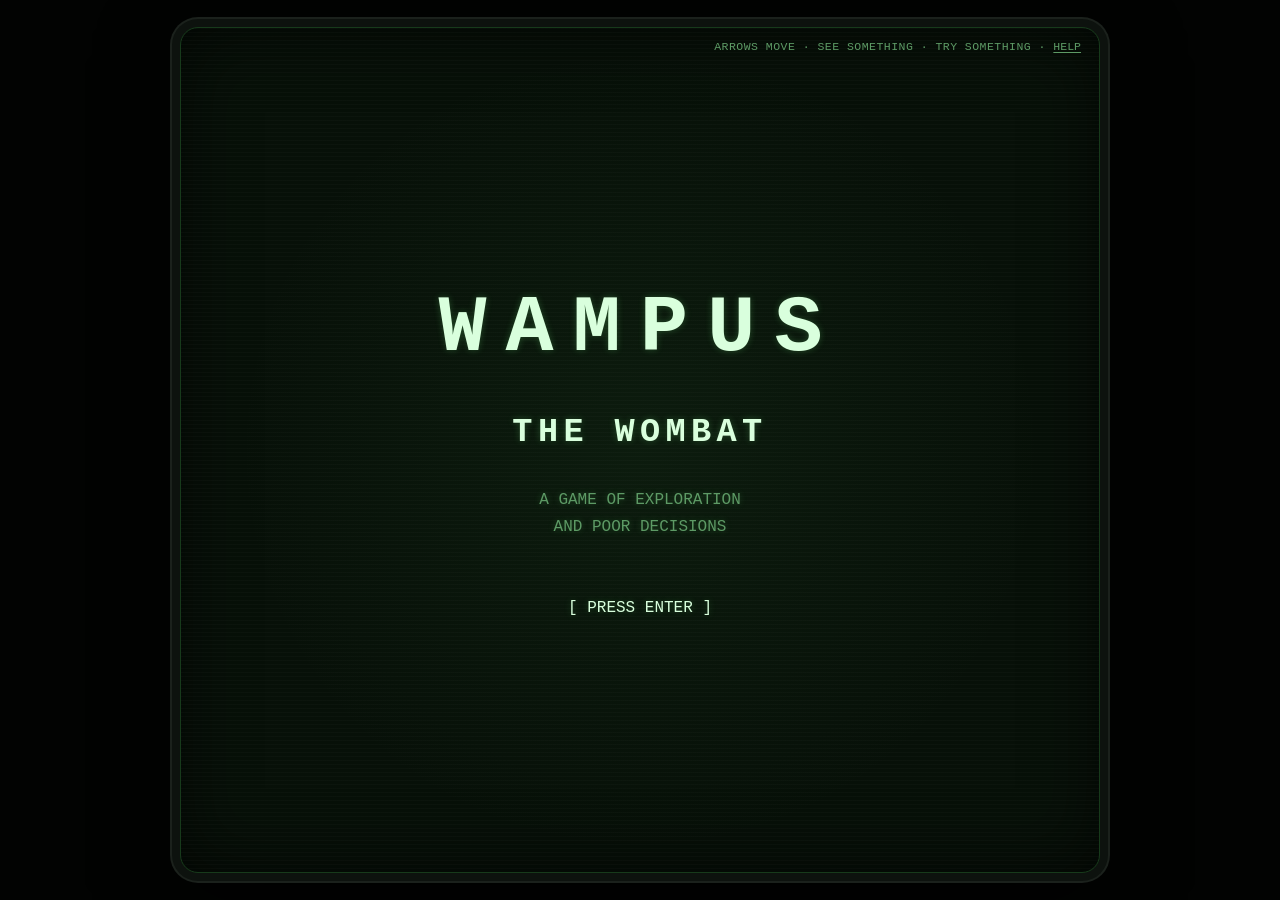
<file: index.html>
<!doctype html>
<html lang="en">
<head>
<meta charset="utf-8">
<meta name="viewport" content="width=device-width,initial-scale=1">
<title>Wampus the Wombat</title>
<link rel="stylesheet" href="css/style.css">
</head>
<body>
<main class="terminal">
  <div id="cornerHint">ARROWS MOVE · SEE SOMETHING · TRY SOMETHING · <button id="helpBtn" type="button">HELP</button></div>
  <section id="title" class="screen title">
    <h1>WAMPUS<br><span style="font-size:.42em;letter-spacing:.16em">THE WOMBAT</span></h1>
    <div class="sub">A GAME OF EXPLORATION<br>AND POOR DECISIONS</div>
    <div id="startPrompt" class="press" role="button" tabindex="0">[ PRESS ENTER ]</div>
  </section>

  <section id="game" class="screen game hidden">
    <div class="mapwrap">
      <pre id="map"></pre>
    </div>
    <div class="console">
      <div id="contextline"></div>
      <div id="exitline"></div>
      <div id="roomdesc"></div>
      <div id="response"></div>
      <div id="inventory"></div>
      <div id="finishedBar" class="hidden">
        <button id="playAgainBtn" type="button" class="playagain">PLAY AGAIN</button>
      </div>
      <div class="prompt"><span>&gt;</span><input id="cmd" autocomplete="off" autocorrect="off" autocapitalize="off" spellcheck="false"></div>
    </div>
  </section>
</main>

<script src="js/rooms.js"></script>
<script src="js/game.js"></script>
<script src="js/parser.js"></script>
</body>
</html>
</file>
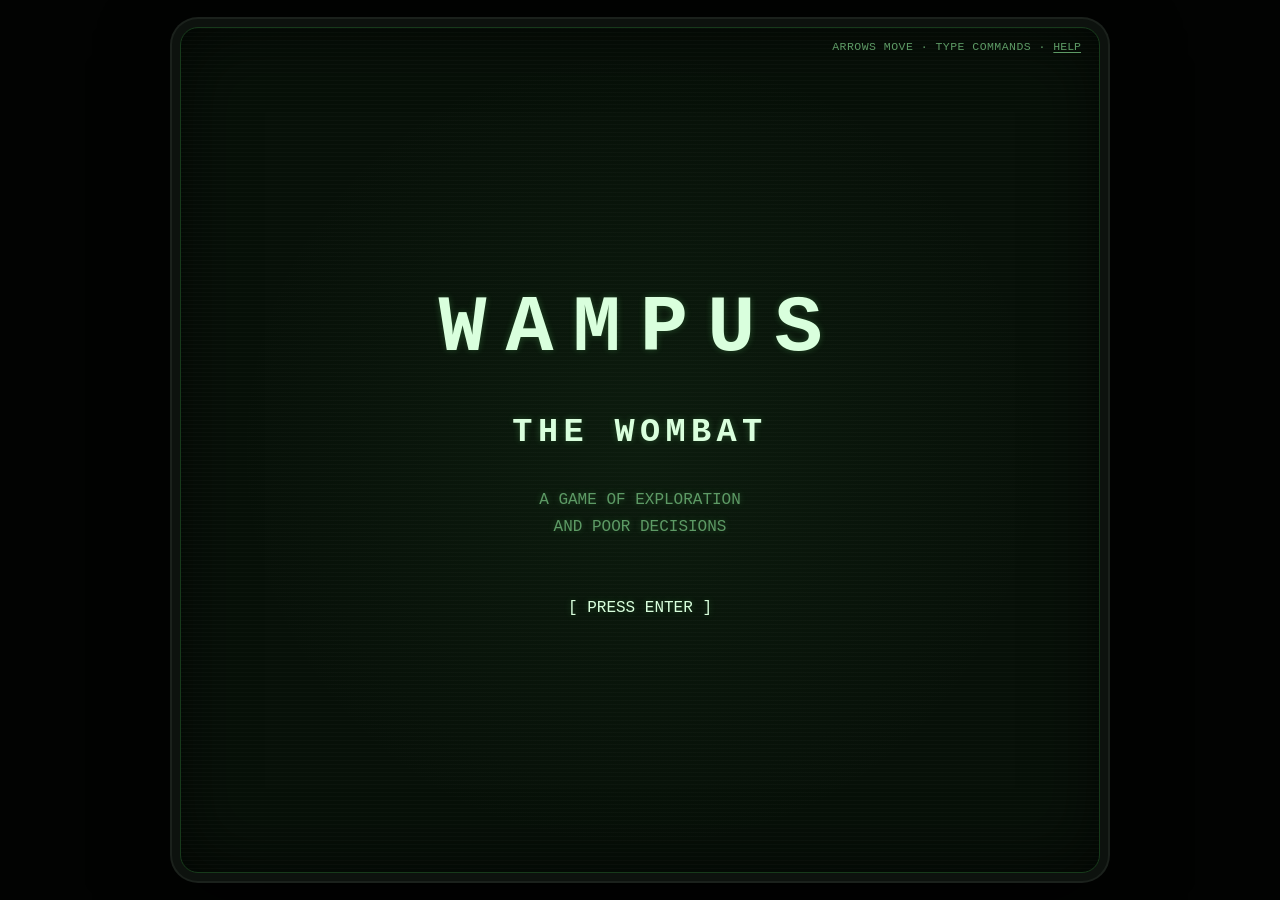
<file: archive/wampus_the_wombat_v0_17.html>
<!doctype html>
<html lang="en">
<head>
<meta charset="utf-8">
<meta name="viewport" content="width=device-width,initial-scale=1">
<title>Wampus the Wombat v0.17</title>
<style>
  :root{
    --bg:#020302;
    --screen:#071008;
    --fg:#aaffb1;
    --hi:#d9ffdd;
    --dim:#5d9a65;
  }
  *{box-sizing:border-box}
  html,body{margin:0;width:100%;height:100%;overflow:hidden;background:var(--bg)}
  body{
    height:100vh;display:grid;place-items:center;padding:10px;
    font-family:"Courier New",Courier,monospace;color:var(--fg)
  }
  .terminal{
    width:min(920px,97vw);height:min(94vh,860px);padding:20px 24px;border-radius:18px;
    background:radial-gradient(circle at center,rgba(80,180,90,.07),transparent 65%),var(--screen);
    border:1px solid #173a1b;
    box-shadow:0 0 0 8px #0d120e,0 0 0 10px #1b211c,0 24px 80px rgba(0,0,0,.82),inset 0 0 70px rgba(0,0,0,.7);
    position:relative;overflow:hidden
  }
  .terminal:after{
    content:"";position:absolute;inset:0;pointer-events:none;
    background:repeating-linear-gradient(to bottom,rgba(255,255,255,.018) 0 1px,transparent 1px 4px)
  }
  #cornerHint{
    position:absolute;top:12px;right:18px;z-index:5;
    color:var(--dim);font-size:.72rem;letter-spacing:.04em
  }
  #helpBtn{
    font:inherit;color:var(--dim);background:transparent;border:0;padding:0;
    cursor:pointer;text-decoration:underline;text-underline-offset:2px
  }
  #helpBtn:hover{color:var(--fg)}
  .screen{position:relative;z-index:1;height:100%;min-height:0;text-shadow:0 0 7px rgba(120,255,130,.22)}
  .hidden{display:none!important}
  .title{display:flex;height:100%;flex-direction:column;align-items:center;justify-content:center;text-align:center}
  h1{margin:0;color:var(--hi);font-size:clamp(2.4rem,8vw,5rem);letter-spacing:.24em}
  .sub{margin-top:22px;color:var(--dim);line-height:1.7}
  .press{margin-top:58px;color:var(--hi);animation:blink 1s steps(1) infinite}
  @keyframes blink{50%{opacity:0}}
  .game{display:grid;grid-template-rows:34% 66%;gap:10px;height:100%;min-height:0}
  .mapwrap{display:grid;place-items:center;border-bottom:1px solid rgba(100,180,110,.2);padding:4px 0 10px;min-height:0;overflow:hidden}
  #map{margin:0;white-space:pre;color:var(--hi);font-size:clamp(11px,1.35vw,16px);line-height:1.00}
  .console{min-height:0;display:flex;flex-direction:column}
  #onboarding{
    color:var(--dim);font-size:.78rem;line-height:1.45;margin-bottom:10px;
    letter-spacing:.02em
  }
  #inventory{
    color:var(--dim);font-size:.78rem;line-height:1.4;margin-bottom:8px;
    border-bottom:1px solid rgba(100,180,110,.14);padding-bottom:8px
  }
  #contextline{
    color:var(--dim);font-size:.76rem;line-height:1.4;margin-bottom:6px;
    letter-spacing:.03em
  }
  #log{
    white-space:pre-wrap;line-height:1.28;flex:1;min-height:0;overflow:hidden;
    padding-right:4px;padding-bottom:5px;font-size:.88rem
  }
  .historybar{
    display:flex;justify-content:flex-end;gap:8px;margin:-2px 0 5px;
    font-size:.68rem;color:var(--dim)
  }
  .historybar button{
    font:inherit;color:var(--dim);background:transparent;border:0;padding:0;
    cursor:pointer;text-decoration:underline;text-underline-offset:2px
  }
  .historybar button:hover{color:var(--fg)}
  .prompt{margin-top:12px;display:flex;gap:8px;align-items:center;color:var(--hi)}
  #cmd{
    flex:1;border:0;outline:0;background:transparent;color:var(--hi);font:inherit;
    caret-color:var(--hi);text-transform:uppercase
  }
  @media(max-width:700px){
    body{padding:4px}
    .terminal{width:99vw;height:98vh;padding:16px 12px}
    .game{grid-template-rows:31% 69%}
    #map{font-size:11px}
    #log{font-size:.82rem}
    #cornerHint{font-size:.62rem;right:10px}
  }
</style>
</head>
<body>
<main class="terminal">
  <div id="cornerHint">ARROWS MOVE · TYPE COMMANDS · <button id="helpBtn" type="button">HELP</button></div>
  <section id="title" class="screen title">
    <h1>WAMPUS<br><span style="font-size:.42em;letter-spacing:.16em">THE WOMBAT</span></h1>
    <div class="sub">A GAME OF EXPLORATION<br>AND POOR DECISIONS</div>
    <div class="press">[ PRESS ENTER ]</div>
  </section>

  <section id="game" class="screen game hidden">
    <div class="mapwrap">
      <pre id="map"></pre>
    </div>
    <div class="console">
      <div id="onboarding">
        ARROW KEYS MOVE. TYPE SIMPLE COMMANDS.
        TRY: LOOK, SHOUT, JUMP, HELP
      </div>
      <div id="contextline"></div>
      <div id="inventory"></div>
      <div id="log"></div>
      <div class="prompt"><span>&gt;</span><input id="cmd" autocomplete="off" autocorrect="off" autocapitalize="off" spellcheck="false"></div>
    </div>
  </section>
</main>

<script>
const ROOMS = {
  start:{
    exits:{S:"corridor"},
    art:[
      "       ┌─────────┐",
      "       │         │",
      "       │    @    │",
      "       │         │",
      "       └────┬────┘",
      "            │",
      "            ?"
    ],
    text:[
      "YOU ARE IN A SMALL STONE ROOM.",
      "",
      "YOU DON'T REMEMBER COMING HERE.",
      "",
      "THERE IS A PASSAGE TO THE SOUTH."
    ]
  },

  corridor:{
    exits:{N:"start",E:"well",W:"box"},
    art:[
      "             ?",
      "             │",
      "      ┌──────┴──────┐",
      "  ? ──┤      @      ├── ?",
      "      └─────────────┘"
    ],
    text:[
      "THE PASSAGE WIDENS.",
      "",
      "SOMETHING HAS SCRATCHED THREE LINES",
      "INTO THE NORTH WALL.",
      "",
      "///",
      "",
      "YOU HEAR WATER TO THE EAST."
    ]
  },

  well:{
    exits:{W:"corridor"},
    art:[
      "      ┌─────────────┐",
      "──────┤      ○      │",
      "      │             │",
      "      │      @      │",
      "      └─────────────┘"
    ],
    text:[
      "THERE IS A WELL HERE.",
      "",
      "IT IS VERY DEEP.",
      "",
      "SOMETHING GLITTERS AT THE BOTTOM."
    ]
  },

  box:{
    exits:{E:"corridor",S:"stairs"},
    artClosed:[
      "      ┌──────────────┐",
      "      │   [ ]        │",
      "      │         @    ├──── ?",
      "      │              │",
      "      └──────┬───────┘",
      "             │",
      "             ?"
    ],
    artOpen:[
      "      ┌──────────────┐",
      "      │   [o]        │",
      "      │         @    ├──── ?",
      "      │              │",
      "      └──────┬───────┘",
      "             │",
      "             ?"
    ],
    text:[
      "A SMALL WOODEN BOX SITS AGAINST THE WALL.",
      "",
      "SOMEBODY HAS WRITTEN:",
      "",
      "        FOR WAMPUS",
      "",
      "ON THE LID."
    ]
  },

  stairs:{
    exits:{N:"box",E:"creature"},
    art:[
      "             ?",
      "             │",
      "      ┌──────┴──────┐",
      "      │             │",
      "      │      @      ├──── ?",
      "      │             │",
      "      └─────────────┘"
    ],
    text:[
      "THE PASSAGE NARROWS.",
      "",
      "        scrape",
      "",
      "SOMETHING IS MOVING AHEAD.",
      "",
      "WHEN YOU MOVE, IT STOPS."
    ]
  },

  creature:{
    exits:{W:"stairs",E:"hookroom"},
    artInitial:[
      "      ┌─────────────┐",
      "──────┤      @      ├──── ?",
      "      │       ?  o  │",
      "      └─────────────┘"
    ],
    artMarble:[
      "      ┌─────────────┐",
      "──────┤      @      ├──── ?",
      "      │          o  │",
      "      └─────────────┘"
    ],
    artEmpty:[
      "      ┌─────────────┐",
      "──────┤      @      ├──── ?",
      "      │             │",
      "      └─────────────┘"
    ]

  },

  hookroom:{
    exits:{W:"creature"},
    artClosed:[
      "      ┌─────────────┐",
      "──────┤      @      │",
      "      │             │",
      "      │        ┐    │",
      "      └─────────────┘"
    ],
    artOpen:[
      "      ┌─────────────┐",
      "──────┤      @      ├────",
      "      │             │",
      "      │        ┐    │",
      "      └─────────────┘"
    ],
    text:[
      "A SMALL TILED ROOM.",
      "",
      "AN IRON HOOK PROTRUDES",
      "FROM THE EAST WALL.",
      "",
      "A SMALL METAL LABEL",
      "IS FIXED BENEATH IT."
    ]
  },

  beyond:{
    exits:{W:"hookroom",N:"rainroom"},
    art:[
      "      │           │",
      "──────┤     @     │",
      "      │           │",
      "      │     ♣     │",
      "      │    /|\\    │",
      "      │   / | \\   │",
      "      │           │"
    ],
    text:[
      "THERE IS A TREE HERE.",
      "",
      "A REAL ONE, APPARENTLY.",
      "",
      "ITS TRUNK DISAPPEARS UPWARD",
      "INTO DARKNESS.",
      "",
      "YOU CANNOT SEE THE CEILING.",
      "",
      "ONE ROOT DISAPPEARS",
      "INTO A CRACK IN THE FLOOR.",
      "",
      "SOMEWHERE FAR AWAY:",
      "",
      "        ding",
      "",
      "THE PASSAGE CONTINUES NORTH."
    ]
  },

  rainroom:{
    exits:{S:"beyond",E:"mirrorroom",N:"chairroom"},
    art:[
      "       │     │",
      "   .   │  @  │   .",
      " .   . │     │ .",
      "───────┘     └───────",
      "    .     .     ."
    ],
    text:[
      "IT IS RAINING HERE.",
      "",
      "ONLY HERE.",
      "",
      "THE STONE FLOOR IS DRY.",
      "",
      "THE RAIN FALLS THROUGH IT",
      "WITHOUT SPLASHING."
    ]
  },

  mirrorroom:{
    exits:{W:"rainroom"},
    art:[
      "┌─────────────────┐",
      "│       ┌───┐     │",
      "│   @   │ ? │     │",
      "│       └───┘     │",
      "└───────┬─────────┘",
      "        │"
    ],
    text:[
      "A NARROW ROOM.",
      "",
      "A TALL MIRROR STANDS",
      "AGAINST THE FAR WALL.",
      "",
      "YOUR REFLECTION IS NOT THERE.",
      "",
      "SOMETHING ELSE IS."
    ]
  },

  chairroom:{
    exits:{S:"rainroom",E:"boardroom"},
    art:[
      "       │     │",
      "       │  @  ├────",
      "       │     │",
      "       │  h  │",
      "       └─────┘"
    ],
    text:[
      "A VERY SMALL ROOM.",
      "",
      "THERE IS A WOODEN CHAIR.",
      "",
      "IT FACES THE SOUTH WALL.",
      "",
      "THE SOUTH WALL IS BLANK."
    ]
  },

  boardroom:{
    exits:{W:"chairroom"},
    art:[
      "───────┐       ┌───────",
      "       │   @   │",
      "       │       │",
      "       │ o o o │",
      "       │ o o o │",
      "       └───────┘"
    ],
    text:[
      "A LOW STONE TABLE",
      "FILLS MOST OF THE ROOM.",
      "",
      "ON IT RESTS A LONG",
      "WOODEN BOARD.",
      "",
      "TWO ROWS OF SHALLOW CUPS",
      "HAVE BEEN CARVED INTO IT.",
      "",
      "MOST ARE EMPTY."
    ]
  },

  belowroom:{
    exits:{U:"boardroom"},
    art:[
      "        │   │",
      "        │ @ │",
      "        │   │",
      "        │ ♣ │",
      "        └───┘"
    ],
    text:[
      "YOU ARE UNDER THE BOARD ROOM.",
      "",
      "THIS SHOULD NOT BE POSSIBLE.",
      "",
      "A THIN ROOT EMERGES",
      "FROM THE CEILING.",
      "",
      "TIED TO IT IS",
      "A SMALL CLOTH BAG."
    ]
  }

};

let state;
const title=document.getElementById("title");
const game=document.getElementById("game");
const mapEl=document.getElementById("map");
const contextEl=document.getElementById("contextline");
const logEl=document.getElementById("log");
const cmd=document.getElementById("cmd");
const inventoryEl=document.getElementById("inventory");
const onboardingEl=document.getElementById("onboarding");

function freshState(){
  return {
    room:"start",
    dead:false,
    awaiting:null,
    boxOpened:false,
    boxContents:["BRASS BELL","PIECE OF STRING","HALF AN APPLE"],
    inventory:[],
    dropped:{},
    wellBellLowered:false,
    hookWeighted:false,
    secretOpen:false,
    creaturePhase:"initial",
    treeBellEvent:false,
    mirrorTouched:false,
    chairSat:false,
    boardMarble:false,
    rainDrank:false,
    hatchOpen:false,
    transcript:[],
    transcriptIndex:-1
  };
}

function roomArt(id){
  let base;

  if(id==="box"){
    base=[...(state.boxOpened ? ROOMS.box.artOpen : ROOMS.box.artClosed)];
  } else if(id==="hookroom"){
    base=[...(state.secretOpen ? ROOMS.hookroom.artOpen : ROOMS.hookroom.artClosed)];
  } else if(id==="creature"){
    if(state.creaturePhase==="marbleTaken"){
      base=[...ROOMS.creature.artEmpty];
    } else if(droppedHere().includes("CLAY MARBLE")){
      base=[...ROOMS.creature.artMarble];
    } else if(state.creaturePhase==="fledShout" || state.creaturePhase==="fledQuiet"){
      base=[...ROOMS.creature.artEmpty];
    } else {
      base=[...ROOMS.creature.artInitial];
    }
  } else {
    base=[...ROOMS[id].art];
  }

  if(droppedHere().length){
    base.push("", "              ·");
  }
  return base;
}

function boxContentsText(){
  if(state.boxContents.length===0) return ["THE BOX IS OPEN.","","IT IS EMPTY."];
  return ["THE BOX IS OPEN.","","IT CONTAINS:","",...state.boxContents.map(x=>"        "+x)];
}

function roomText(id){
  if(id==="box" && state.boxOpened) return boxContentsText();

  if(id==="creature"){
    if(state.creaturePhase==="initial"){
      return [
        "SOMETHING SMALL AND FURRY",
        "IS CROUCHED NEAR THE EAST WALL.",
        "",
        "YOU CANNOT SEE ITS FACE.",
        "",
        "A CLAY MARBLE RESTS BESIDE IT."
      ];
    }
    if(state.creaturePhase==="fledShout"){
      return [
        "THE FURRY THING FLINCHED AT THE SOUND.",
        "",
        "IT BOLTED OUT OF SIGHT.",
        "",
        "THE CLAY MARBLE IS STILL HERE."
      ];
    }
    if(state.creaturePhase==="fledQuiet"){
      const here=droppedHere().includes("CLAY MARBLE");
      return here ? [
        "THE FURRY THING IS GONE.",
        "",
        "A CLAY MARBLE ROLLS",
        "IN A SLOW CIRCLE.",
        "",
        "IT SHOULD HAVE STOPPED BY NOW."
      ] : [
        "THE FURRY THING IS GONE.",
        "",
        "THE PASSAGE IS QUIET NOW."
      ];
    }
    return ["THE PASSAGE IS QUIET NOW."];
  }

  const base=[...ROOMS[id].text];
  const dropped=droppedHere();
  if(dropped.length){
    base.push("","ON THE FLOOR:  " + dropped.join(" · "));
  }
  return base;

}

function updateInventory(){
  const slots=[...state.inventory];
  while(slots.length<3) slots.push("—");
  const short=slots.map(x=>({
    "BRASS BELL":"BELL",
    "PIECE OF STRING":"STRING",
    "HALF AN APPLE":"HALF APPLE",
    "CLAY MARBLE":"MARBLE",
    "BELL ON STRING":"BELL+STRING",
    "BRASS KEY":"KEY",
    "BRASS TAG":"TAG",
    "CLOTH BAG":"BAG",
    "BLACK BUTTON":"BUTTON"
  }[x] || x));
  inventoryEl.textContent="CARRYING:  [ " + short.join(" ]  [ ") + " ]";
}

function contextText(){
  const names={
    start:"SMALL STONE ROOM",
    corridor:"CROSS PASSAGE",
    well:"WELL ROOM",
    box:"BOX ROOM",
    stairs:"NARROW PASSAGE",
    creature:"FURRY THING",
    hookroom:"TILED ROOM",
    beyond:"TREE ROOM",
    rainroom:"RAIN ROOM",
    mirrorroom:"MIRROR ROOM",
    chairroom:"CHAIR ROOM",
    boardroom:"BOARD ROOM",
    belowroom:"UNDER THE BOARD"
  };

  const exits=[];
  const r=ROOMS[state.room];
  if(r.exits.N) exits.push("N");
  if(r.exits.S) exits.push("S");
  if(r.exits.E) exits.push("E");
  if(r.exits.W) exits.push("W");
  if(r.exits.U) exits.push("U");
  if(r.exits.D) exits.push("D");
  if(state.room==="hookroom" && state.secretOpen && !exits.includes("E")) exits.push("E");
  if(state.room==="boardroom" && state.hatchOpen && !exits.includes("D")) exits.push("D");

  return (names[state.room]||"UNKNOWN") + "   EXITS: " + (exits.join(" ") || "—");
}

function renderTranscript(){
  if(!state.transcript.length){
    logEl.textContent="";
    return;
  }
  if(state.transcriptIndex < 0 || state.transcriptIndex >= state.transcript.length){
    state.transcriptIndex=state.transcript.length-1;
  }
  logEl.textContent=state.transcript[state.transcriptIndex];
}

function pushMessage(lines){
  const display=(Array.isArray(lines)?lines:[String(lines)]);
  state.transcript.push(display.join("\n"));
  if(state.transcript.length>20) state.transcript=state.transcript.slice(-20);
  state.transcriptIndex=state.transcript.length-1;
  renderTranscript();
}

function show(lines=null){
  updateInventory();
  mapEl.textContent=roomArt(state.room).join("\n");
  contextEl.textContent=contextText();
  pushMessage(lines || roomText(state.room));
  cmd.focus();
}

function message(lines){
  updateInventory();
  mapEl.textContent=roomArt(state.room).join("\n");
  contextEl.textContent=contextText();
  pushMessage(lines);
  cmd.focus();
}

function startGame(){
  title.classList.add("hidden");
  game.classList.remove("hidden");
  state=freshState();
  onboardingEl.style.display="block";
  show();
}

function move(dir){
  if(state.dead) return;
  let dest=ROOMS[state.room].exits[dir];

  if(state.room==="hookroom" && dir==="E" && state.secretOpen) dest="beyond";
  if(state.room==="boardroom" && dir==="D" && state.hatchOpen) dest="belowroom";
  if(!dest){
    message(["YOU CANNOT GO THAT WAY."]);
    return;
  }

  const leaving=state.room;

  if(leaving==="well" && state.wellBellLowered){
    state.wellBellLowered=false;
  }

  state.room=dest;
  if(dest==="belowroom" && state.boardMarble){
    if(!state.dropped.belowroom) state.dropped.belowroom=[];
    if(!state.dropped.belowroom.includes("CLAY MARBLE") && !has("CLAY MARBLE")){
      state.dropped.belowroom.push("CLAY MARBLE");
    }
  }
  state.awaiting=null;
  onboardingEl.style.display = state.room==="start" ? "block" : "none";

  if(dest==="creature" && state.creaturePhase==="initial"){
    state.creaturePhase="fledQuiet";
    if(!state.dropped.creature) state.dropped.creature=[];
    if(!state.dropped.creature.includes("CLAY MARBLE")){
      state.dropped.creature.push("CLAY MARBLE");
    }
    show([
      "SOMETHING SMALL AND FURRY LOOKS UP.",
      "",
      "THEN IT DARTS INTO THE DARK.",
      "",
      "A CLAY MARBLE IS LEFT BEHIND.",
      "IT ROLLS IN A SLOW CIRCLE.",
      "",
      "THE FLOOR IS LEVEL."
    ]);
    return;
  }

  show();
}

function norm(s){return s.trim().toUpperCase().replace(/\s+/g," ")}
function has(item){return state.inventory.includes(item)}

function droppedHere(){
  return state.dropped[state.room] || [];
}

function addDropped(item){
  if(!state.dropped[state.room]) state.dropped[state.room]=[];
  state.dropped[state.room].push(item);
}

function takeDropped(item){
  const here=droppedHere();
  const idx=here.indexOf(item);
  if(idx===-1) return false;
  here.splice(idx,1);
  state.inventory.push(item);
  return true;
}

function roomLook(id){
  const base = {
    start:["YOU LOOK AROUND.","","ROUGH STONE. NO WINDOWS.","","THE ONLY PASSAGE LEADS SOUTH."],
    corridor:["YOU LOOK AROUND.","","THE PASSAGE RUNS NORTH, EAST AND WEST.","","THE THREE SCRATCHES ARE ON THE NORTH WALL."],
    well:["YOU LOOK AROUND.","","STONE WALLS. A WELL.","","SOMETHING GLITTERS FAR BELOW."],
    stairs:["YOU LOOK AHEAD.","","THE PASSAGE CONTINUES EAST.","","YOU HEARD SOMETHING MOVE AHEAD."],
    creature:["YOU LOOK AROUND.","",state.creaturePhase==="initial" ? "THE SMALL FURRY THING IS STILL HERE." : "THE PASSAGE CONTINUES EAST AND WEST."],
    hookroom: state.secretOpen
      ? ["YOU LOOK AROUND.","","WHITE TILES. AN IRON HOOK. A SMALL METAL LABEL.","","A PASSAGE IS OPEN TO THE EAST."]
      : ["YOU LOOK AROUND.","","WHITE TILES. AN IRON HOOK. A SMALL METAL LABEL.","","THERE IS NO OBVIOUS WAY FORWARD."],
    beyond:["YOU LOOK AROUND.","","A REAL TREE GROWS HERE BENEATH NO VISIBLE CEILING.","","ONE ROOT DISAPPEARS INTO A CRACK IN THE FLOOR.","","THE PASSAGE CONTINUES NORTH."],
    rainroom:["YOU LOOK AROUND.","","RAIN FALLS THROUGH THE DRY STONE FLOOR.","","PASSAGES LEAD NORTH, EAST AND SOUTH."],
    mirrorroom:["YOU LOOK AROUND.","","A TALL MIRROR STANDS AGAINST THE FAR WALL.","","YOUR REFLECTION IS NOT THERE.","","THE WAY BACK IS WEST."],
    chairroom:["YOU LOOK AROUND.","","A WOODEN CHAIR FACES THE BLANK SOUTH WALL.","","PASSAGES LEAD SOUTH AND EAST."],
    boardroom:["YOU LOOK AROUND.","","A LOW STONE TABLE HOLDS A LONG BOARD OF SHALLOW CUPS.","",state.hatchOpen ? "THE TABLE HAS MOVED. THERE IS A WAY DOWN." : "THE WAY BACK IS WEST."],
    belowroom:["YOU LOOK AROUND.","","A THIN ROOT EMERGES FROM THE CEILING.","","A SMALL CLOTH BAG IS TIED TO IT.","","THE WAY BACK IS UP."]
  };

  if(id==="box"){
    const lines=["YOU LOOK AROUND.","","THE ROOM HAS PASSAGES EAST AND SOUTH.","",state.boxOpened ? "THE WOODEN BOX IS OPEN." : "THE WOODEN BOX IS CLOSED."];
    if(state.boxOpened && state.boxContents.length) lines.push("", "IT STILL CONTAINS:", "", ...state.boxContents.map(x=>"        "+x));
    const dropped=droppedHere();
    if(dropped.length) lines.push("", "ON THE FLOOR:  " + dropped.join(" · "));
    return lines;
  }

  const lines=[...(base[id] || roomText(id))];
  const dropped=droppedHere();
  if(dropped.length) lines.push("", "ON THE FLOOR:  " + dropped.join(" · "));
  return lines;
}

function die(){
  state.dead=true;
  state.awaiting="again";
  mapEl.textContent="";
  logEl.textContent=`YOU JUMP INTO THE WELL.

YOU HAVE QUITE A LONG TIME
TO REGRET THIS DECISION.

                *

             YOU DIED.

          PLAY AGAIN? Y/N`;
  logEl.scrollTop=0;
  cmd.focus();
}

function takeItem(name){
  if(state.inventory.length>=3) return "YOUR HANDS ARE FULL.";

  if(droppedHere().includes(name)){
    takeDropped(name);
    return "YOU TAKE THE "+name+".";
  }

  if(name==="CLAY MARBLE"){
    if(state.room!=="creature"){
      return has(name) ? "YOU ALREADY HAVE THAT." : "THERE IS NOTHING LIKE THAT HERE.";
    }
    if(state.creaturePhase==="initial"){
      return "THE FURRY THING PUTS ONE PAW ON THE MARBLE.";
    }
    if(state.creaturePhase==="fledShout"){
      state.creaturePhase="marbleTaken";
      state.inventory.push(name);
      return "YOU TAKE THE CLAY MARBLE.";
    }
    if(droppedHere().includes("CLAY MARBLE")){
      takeDropped("CLAY MARBLE");
      state.creaturePhase="marbleTaken";
      return "YOU TAKE THE CLAY MARBLE.";
    }
    return has(name) ? "YOU ALREADY HAVE THAT." : "THERE IS NOTHING LIKE THAT HERE.";
  }

  if(state.room!=="box" || !state.boxOpened || !state.boxContents.includes(name)){
    return has(name) ? "YOU ALREADY HAVE THAT." : "THERE IS NOTHING LIKE THAT HERE.";
  }

  state.boxContents=state.boxContents.filter(x=>x!==name);
  state.inventory.push(name);
  if(state.boxContents.length) return "YOU TAKE THE "+name+".\n\nTHE BOX STILL CONTAINS:\n\n"+state.boxContents.map(x=>"        "+x).join("\n");
  return "YOU TAKE THE "+name+".\n\nTHE BOX IS EMPTY.";
}

function handle(raw){
  let input=norm(raw);
  if(!input) return;

  // Old-adventure convenience.
  input=input
    .replace(/^EXAMINE\b/,"LOOK")
    .replace(/^INSPECT\b/,"LOOK")
    .replace(/^LOOK AT\b/,"LOOK");

  // Forgive a few very common one-keystroke mistakes.
  const typoVerbs={
    "LOK":"LOOK","LKO":"LOOK",
    "TAEK":"TAKE","TKE":"TAKE",
    "OPNE":"OPEN","OEPEN":"OPEN",
    "PUL":"PULL","PSUH":"PUSH",
    "THRO":"THROW","RIGN":"RING"
  };
  const first=input.split(" ")[0];
  if(typoVerbs[first]){
    input=typoVerbs[first] + input.slice(first.length);
  }
  if(state.room!=="start" && input!=="HELP") onboardingEl.style.display="none";

  if(state.awaiting==="jump"){
    if(["Y","YES"].includes(input)){state.awaiting=null;die();return}
    if(["N","NO"].includes(input)){state.awaiting=null;message(["A RARE MOMENT OF GOOD JUDGEMENT."]);return}
    message(["YES OR NO WILL DO."]);
    state.awaiting="jump";
    return;
  }

  if(state.awaiting==="again"){
    if(["Y","YES","AGAIN"].includes(input)){
      state=freshState();
      show();
      return;
    }
    if(["N","NO"].includes(input)){
      state.awaiting=null;
      state.dead=true;
      mapEl.textContent="";
      logEl.textContent="THE SCREEN STAYS DARK.";
      cmd.focus();
      return;
    }
    logEl.textContent="YOU ARE DEAD.\n\nPLAY AGAIN? Y/N";
    cmd.focus();
    return;
  }

  const dirs={
    "N":"N","NORTH":"N","GO NORTH":"N",
    "S":"S","SOUTH":"S","GO SOUTH":"S",
    "E":"E","EAST":"E","GO EAST":"E",
    "W":"W","WEST":"W","GO WEST":"W",
    "U":"U","UP":"U","GO UP":"U",
    "D":"D","DOWN":"D","GO DOWN":"D"
  };
  if(dirs[input]){move(dirs[input]);return}

  if(state.room==="stairs" && ["LOOK AHEAD","LOOK PASSAGE"].includes(input)){
    message(roomLook("stairs"));
    return;
  }

  if(state.room==="beyond" && input==="LOOK TREE"){
    message([
      "THE BARK IS PALE AND SMOOTH.",
      "",
      "THE TRUNK CONTINUES UPWARD",
      "BEYOND YOUR LIGHT.",
      "",
      "YOU CANNOT TELL",
      "WHAT KIND OF TREE IT IS."
    ]);
    return;
  }

  if(state.room==="beyond" && ["LOOK ROOT","LOOK ROOTS"].includes(input)){
    message([
      "MOST OF THE ROOTS DISAPPEAR",
      "INTO DRY SOIL.",
      "",
      "ONE PASSES THROUGH",
      "A CRACK IN THE STONE FLOOR.",
      "",
      "IT IS SLIGHTLY WET."
    ]);
    return;
  }

  // --- RAIN ROOM --------------------------------------------------------
  if(state.room==="rainroom" && ["LOOK RAIN","TOUCH RAIN","CATCH RAIN"].includes(input)){
    message([
      "THE RAIN IS COLD.",
      "",
      "IT PASSES THROUGH YOUR HAND",
      "AND CONTINUES DOWNWARD.",
      "",
      "YOUR HAND REMAINS DRY."
    ]);
    return;
  }

  if(state.room==="rainroom" && ["DRINK RAIN","TASTE RAIN"].includes(input)){
    state.rainDrank=true;
    message([
      "YOU OPEN YOUR MOUTH.",
      "",
      "ONE DROP LANDS ON YOUR TONGUE.",
      "",
      "IT TASTES LIKE AN APPLE.",
      "",
      "NOT THIS APPLE.",
      "",
      "AN APPLE YOU HAVE NOT EATEN YET."
    ]);
    return;
  }

  if(state.room==="rainroom" && ["SHOUT","YELL"].includes(input)){
    message([
      "YOU SHOUT.",
      "",
      "THE RAIN STOPS.",
      "",
      "        ...",
      "",
      "YOU SHOUT AGAIN.",
      "",
      "THE RAIN RESUMES.",
      "",
      "YOU DID NOT SHOUT AGAIN."
    ]);
    return;
  }

  // --- MIRROR ROOM ------------------------------------------------------
  if(state.room==="mirrorroom" && ["LOOK MIRROR","LOOK REFLECTION"].includes(input)){
    message([
      "THE MIRROR SHOWS THE ROOM.",
      "",
      "IT SHOWS THE DOOR.",
      "IT SHOWS THE FLOOR.",
      "",
      "IT DOES NOT SHOW YOU.",
      "",
      "IN YOUR PLACE STANDS",
      "A SMALL DARK SHAPE.",
      "",
      "YOU CANNOT SEE ITS FACE."
    ]);
    return;
  }

  if(state.room==="mirrorroom" && ["TOUCH MIRROR","PUSH MIRROR","LICK MIRROR"].includes(input)){
    if(!state.mirrorTouched){
      state.mirrorTouched=true;
      message([
        "YOUR FINGERS TOUCH COLD GLASS.",
        "",
        "THE SMALL SHAPE",
        "TOUCHES THE GLASS TOO.",
        "",
        "WITH THE WRONG HAND."
      ]);
    } else {
      message([
        "THE GLASS IS COLD.",
        "",
        "THE OTHER HAND",
        "IS ALREADY WAITING."
      ]);
    }
    return;
  }

  if(state.room==="mirrorroom" && ["SHOUT","YELL","SHOUT AT MIRROR"].includes(input)){
    message([
      "YOU SHOUT AT THE MIRROR.",
      "",
      "THE SMALL SHAPE",
      "DOES NOT OPEN ITS MOUTH.",
      "",
      "SOMEWHERE BEHIND YOU:",
      "",
      "        ding"
    ]);
    return;
  }

  if(state.room==="mirrorroom" && ["BREAK MIRROR","HIT MIRROR","KICK MIRROR"].includes(input)){
    message([
      "YOU CONSIDER IT.",
      "",
      "THE THING IN THE MIRROR",
      "SHAKES ITS HEAD.",
      "",
      "YOU DECIDE TO POSTPONE",
      "THIS PARTICULAR EXPERIMENT."
    ]);
    return;
  }

  // --- CHAIR ROOM -------------------------------------------------------
  if(state.room==="chairroom" && ["LOOK CHAIR","EXAMINE CHAIR"].includes(input)){
    message([
      "AN ORDINARY WOODEN CHAIR.",
      "",
      "FOUR LEGS.",
      "ONE SEAT.",
      "ONE BACK.",
      "",
      "AFTER THE LAST FEW ROOMS,",
      "THIS IS SUSPICIOUS."
    ]);
    return;
  }

  if(state.room==="chairroom" && ["LOOK WALL","LOOK SOUTH WALL"].includes(input)){
    if(!state.chairSat){
      message([
        "A BLANK STONE WALL.",
        "",
        "THERE IS NOTHING ON IT."
      ]);
    } else {
      message([
        "A BLANK STONE WALL.",
        "",
        "THERE IS STILL NOTHING ON IT.",
        "",
        "YOU ARE LESS CERTAIN NOW."
      ]);
    }
    return;
  }

  if(state.room==="chairroom" && ["SIT","SIT CHAIR","SIT ON CHAIR"].includes(input)){
    state.chairSat=true;
    message([
      "YOU SIT.",
      "",
      "THE CHAIR IS COMFORTABLE.",
      "",
      "YOU FACE THE BLANK WALL.",
      "",
      "        ...",
      "",
      "AFTER A WHILE,",
      "THE WALL BLINKS.",
      "",
      "YOU STAND UP."
    ]);
    return;
  }

  if(state.room==="chairroom" && ["MOVE CHAIR","PUSH CHAIR","PULL CHAIR"].includes(input)){
    message([
      "YOU MOVE THE CHAIR.",
      "",
      "SCRATCHED INTO THE FLOOR",
      "BENEATH IT:",
      "",
      "        DO NOT SIT"
    ]);
    return;
  }

  // --- BOARD ROOM / FIRST REAL CROSS-ROOM PUZZLE -----------------------
  if(state.room==="boardroom" && ["LOOK BOARD","LOOK CUPS","LOOK TABLE"].includes(input)){
    message([
      "A LONG WOODEN BOARD.",
      "",
      "TWO ROWS OF SHALLOW CUPS.",
      "",
      "ELEVEN ARE EMPTY.",
      "",
      "THE TWELFTH CONTAINS",
      "A PERFECTLY ROUND HOLE."
    ]);
    return;
  }

  if(state.room==="boardroom" && ["PUT MARBLE IN BOARD","PUT MARBLE IN CUP","PLACE MARBLE IN CUP","USE MARBLE ON BOARD","USE MARBLE WITH BOARD"].includes(input)){
    if(!has("CLAY MARBLE")){message(["YOU DON'T HAVE THE MARBLE."]);return}

    state.inventory=state.inventory.filter(x=>x!=="CLAY MARBLE");
    state.boardMarble=true;
    state.hatchOpen=true;

    message([
      "YOU PLACE THE MARBLE",
      "IN THE FIRST CUP.",
      "",
      "IT ROLLS INTO THE SECOND.",
      "",
      "THEN THE THIRD.",
      "",
      "THEN THE FOURTH.",
      "",
      "THERE IS NO CHANNEL",
      "BETWEEN THE CUPS.",
      "",
      "IT CONTINUES.",
      "",
      "ON THE TWELFTH CUP",
      "THE MARBLE DROPS",
      "THROUGH THE HOLE.",
      "",
      "        clack",
      "",
      "THE STONE TABLE",
      "SLIDES SIX INCHES ASIDE.",
      "",
      "THERE IS A WAY DOWN."
    ]);
    return;
  }

  if(state.room==="boardroom" && state.boardMarble && ["TAKE MARBLE","GET MARBLE"].includes(input)){
    message([
      "THE MARBLE IS GONE.",
      "",
      "YOU HEARD IT LAND",
      "SOMEWHERE BELOW."
    ]);
    return;
  }

  // --- BELOW ------------------------------------------------------------
  if(state.room==="belowroom" && ["LOOK BAG","TAKE BAG","GET BAG"].includes(input)){
    if(input.startsWith("TAKE") || input.startsWith("GET")){
      message([
        "THE BAG IS TIED",
        "TO THE ROOT.",
        "",
        "THE KNOT IS VERY SMALL.",
        "",
        "YOUR FINGERS ARE NOT."
      ]);
    } else {
      message([
        "A SMALL CLOTH BAG.",
        "",
        "IT IS TIED TO THE ROOT",
        "WITH A RIDICULOUSLY",
        "NEAT LITTLE KNOT.",
        "",
        "SOMETHING HARD IS INSIDE."
      ]);
    }
    return;
  }

  if(state.room==="belowroom" && ["OPEN BAG","UNTIE BAG","UNTIE KNOT","PULL BAG"].includes(input)){
    if(!state.dropped.belowroom) state.dropped.belowroom=[];
    if(!state.dropped.belowroom.includes("BLACK BUTTON") && !has("BLACK BUTTON")){
      state.dropped.belowroom.push("BLACK BUTTON");
    }
    message([
      "THE KNOT COMES UNDONE",
      "MUCH TOO EASILY.",
      "",
      "INSIDE THE BAG:",
      "",
      "A SINGLE BLACK BUTTON.",
      "",
      "NOT A BUTTON FROM CLOTHING.",
      "",
      "A BUTTON YOU PRESS."
    ]);
    return;
  }

  if(state.room==="belowroom" && ["LOOK ROOT","PULL ROOT","TOUCH ROOT"].includes(input)){
    message([
      "THE ROOT IS THINNER HERE.",
      "",
      "IT DISAPPEARS INTO",
      "THE CEILING.",
      "",
      "SOMEWHERE ABOVE YOU,",
      "LEAVES RUSTLE."
    ]);
    return;
  }

  if(["PRESS BUTTON","PUSH BUTTON","USE BUTTON"].includes(input)){
    if(!has("BLACK BUTTON")){message(["YOU DON'T HAVE A BUTTON."]);return}
    message([
      "YOU PRESS THE BUTTON.",
      "",
      "        click",
      "",
      "NOTHING HAPPENS HERE.",
      "",
      "SOMEWHERE VERY FAR AWAY,",
      "SOMETHING LARGE OPENS."
    ]);
    return;
  }



  if(input==="LOOK"){message(roomLook(state.room));return}

  const bareLooks={
    "BOX":"LOOK BOX",
    "BELL":"LOOK BELL",
    "STRING":"LOOK STRING",
    "APPLE":"LOOK APPLE",
    "MARBLE":"LOOK MARBLE",
    "HOOK":"LOOK HOOK",
    "LABEL":"LOOK LABEL",
    "TREE":"LOOK TREE",
    "ROOT":"LOOK ROOT",
    "WELL":"LOOK WELL",
    "SCRATCHES":"LOOK SCRATCHES",
    "TAG":"LOOK TAG",
    "TREE":"LOOK TREE",
    "RAIN":"LOOK RAIN",
    "MIRROR":"LOOK MIRROR",
    "REFLECTION":"LOOK MIRROR",
    "CHAIR":"LOOK CHAIR",
    "WALL":"LOOK WALL",
    "BOARD":"LOOK BOARD",
    "CUPS":"LOOK BOARD",
    "BAG":"LOOK BAG",
    "BUTTON":"LOOK BUTTON"
  };
  if(bareLooks[input]){
    handle(bareLooks[input]);
    return;
  }

  if(["INVENTORY","I","CHECK INVENTORY"].includes(input)){
    message(state.inventory.length
      ? ["YOU ARE CARRYING:","",...state.inventory.map(x=>"        "+x)]
      : ["YOU ARE CARRYING NOTHING."]);
    return;
  }

  if(input==="HELP"){
    message([
      "ARROW KEYS MOVE.",
      "TYPE SIMPLE COMMANDS.",
      "",
      "LOOK · TAKE · DROP · USE",
      "OPEN · PULL · PUSH · SHOUT",
      "",
      "TRY THINGS."
    ]);
    return;
  }

  if(input==="WAMPUS"){message(["THAT IS NOT A QUESTION."]);return}
  if(input==="WHO AM I" || input==="WHO AM I?"){message(["YOU ARE @."]);return}

  if(["LOOK SCRATCHES","EXAMINE SCRATCHES","LOOK LINES","EXAMINE LINES"].includes(input)){
    if(state.room!=="corridor"){message(["THERE ARE NO SCRATCHES HERE."]);return}
    if(has("BRASS TAG")){
      message([
        "THREE STRAIGHT LINES.",
        "",
        "THEY WERE CUT FROM BOTTOM TO TOP.",
        "",
        "YOU HOLD UP THE BRASS TAG.",
        "",
        "THE SPACING IS EXACT.",
        "",
        "THAT SEEMS UNLIKELY."
      ]);
    } else {
      message([
        "THREE STRAIGHT LINES.",
        "",
        "THEY WERE CUT FROM BOTTOM TO TOP.",
        "",
        "YOU ARE NOT SURE WHY THAT BOTHERS YOU."
      ]);
    }
    return;
  }

  if(["LOOK GLIMMER","LOOK GLITTER","LOOK GLITTERING THING","LOOK BOTTOM"].includes(input)){
    if(state.room!=="well"){message(["YOU CANNOT SEE IT FROM HERE."]);return}
    if(state.wellSolved){
      message(["THE GLIMMER IS GONE."]);
    } else {
      message([
        "SOMETHING METALLIC CATCHES THE LIGHT",
        "FAR BELOW.",
        "",
        "TOO FAR TO REACH.",
        "",
        "THE LIGHT MOVES WHEN YOU DO."
      ]);
    }
    return;
  }

  if(state.room==="well"){
    if(["LOOK WELL"].includes(input)){
      if(state.wellBellLowered){
        message([
          "THE STRING DISAPPEARS INTO THE DARKNESS.",
          "",
          "IT IS PULLED SLIGHTLY TO ONE SIDE."
        ]);
      } else {
        message([
          "IT IS STILL VERY DEEP.",
          "",
          state.wellSolved ? "THE GLIMMER IS GONE." : "SOMETHING STILL GLITTERS AT THE BOTTOM."
        ]);
      }
      return;
    }
    if(["CLIMB WELL","CLIMB INTO WELL"].includes(input)){message(["THERE IS NOTHING TO CLIMB."]);return}
    if(["JUMP","JUMP IN WELL","JUMP INTO WELL"].includes(input)){
      state.awaiting="jump";
      message(["ARE YOU SURE? Y/N"]);
      return;
    }
  }

  if(state.room==="hookroom" && ["TOUCH HOOK","WIGGLE HOOK"].includes(input)){
    if(state.secretOpen){
      message([
        "THE HOOK IS ALREADY",
        "SITTING AT AN ODD ANGLE.",
        "",
        "THE PASSAGE EAST IS OPEN."
      ]);
    } else {
      message([
        "THE HOOK WIGGLES.",
        "",
        "NOT MUCH.",
        "",
        "MORE THAN A HOOK SHOULD."
      ]);
    }
    return;
  }

  if(state.room==="hookroom" && ["PULL HOOK","PUSH HOOK","TURN HOOK","MOVE HOOK","USE HOOK"].includes(input)){
    if(state.secretOpen){
      message(["THE HOOK MOVES.","","THE PASSAGE IS ALREADY OPEN."]);
      return;
    }
    state.secretOpen=true;
    message([
      "THE HOOK MOVES.",
      "",
      "        clunk",
      "",
      "SOMETHING HEAVY SHIFTS",
      "INSIDE THE EAST WALL.",
      "",
      "A SECTION OF STONE",
      "SLIDES QUIETLY ASIDE.",
      "",
      "A PASSAGE IS NOW OPEN TO THE EAST."
    ]);
    return;
  }

  if(state.room==="hookroom" && ["HIT HOOK","KICK HOOK"].includes(input)){
    message(["        clang","","SOMETHING CLANGS BACK","FROM INSIDE THE WALL."]);
    return;
  }

  if(state.room==="hookroom" && ["SHOUT AT HOOK","YELL AT HOOK"].includes(input)){
    message(["THE HOOK REMAINS A HOOK.","","YOU FEEL SLIGHTLY FOOLISH."]);
    return;
  }

  if(state.room==="hookroom" && ["LICK HOOK","TASTE HOOK"].includes(input)){
    message(["YOU LICK THE HOOK.","","IT TASTES LIKE IRON.","","THIS HAS NOT HELPED."]);
    return;
  }

  if(state.room==="box"){
    if(input==="OPEN" || input==="OPEN LID"){
      input="OPEN BOX";
    }
    if(input==="CLOSE"){
      input="CLOSE BOX";
    }
    if(input==="CLOSE BOX"){
      if(!state.boxOpened){message(["IT IS ALREADY CLOSED."]);return}
      state.boxOpened=false;
      message(["YOU CLOSE THE BOX.", "", 'THE WORDS "FOR WAMPUS" FACE UPWARD.']);
      return;
    }
    if(input==="OPEN BOX"){
      if(state.boxOpened){show(boxContentsText());return}
      state.boxOpened=true;
      show([
        "THE BOX CONTAINS:",
        "",
        "        A BRASS BELL",
        "        A PIECE OF STRING",
        "        HALF AN APPLE"
      ]);
      return;
    }

    if(["LOOK BOX","EXAMINE BOX"].includes(input)){
      if(state.boxOpened){show(boxContentsText());return}
      message([
        "A SMALL WOODEN BOX.",
        "",
        "IT IS CLOSED.",
        "",
        'THE WORDS "FOR WAMPUS" ARE WRITTEN ON THE LID.'
      ]);
      return;
    }

    if(input==="READ BOX"){
      message(["FOR WAMPUS.","","THE HANDWRITING IS VERY NEAT."]);
      return;
    }
  }

  const aliases={
    "BELL":"BRASS BELL",
    "BRASS BELL":"BRASS BELL",
    "STRING":"PIECE OF STRING",
    "PIECE OF STRING":"PIECE OF STRING",
    "APPLE":"HALF AN APPLE",
    "HALF AN APPLE":"HALF AN APPLE",
    "MARBLE":"CLAY MARBLE",
    "CLAY MARBLE":"CLAY MARBLE",
    "BELL ON STRING":"BELL ON STRING",
    "KEY":"BRASS KEY",
    "BRASS KEY":"BRASS KEY",
    "TAG":"BRASS TAG",
    "BRASS TAG":"BRASS TAG",
    "BAG":"CLOTH BAG",
    "CLOTH BAG":"CLOTH BAG",
    "BUTTON":"BLACK BUTTON",
    "BLACK BUTTON":"BLACK BUTTON"
  };

  if(input==="TAKE ALL"){
    let available=[];

    if(state.room==="box" && state.boxOpened){
      available=[...state.boxContents];
    }

    for(const item of droppedHere()){
      if(!available.includes(item)) available.push(item);
    }

    if(state.room==="creature" && state.creaturePhase==="fledShout" && !available.includes("CLAY MARBLE")){
      available.push("CLAY MARBLE");
    }

    if(!available.length){
      message(["THERE IS NOTHING HERE TO TAKE."]);
      return;
    }

    let took=[];
    for(const item of [...available]){
      if(state.inventory.length>=3) break;
      const before=[...state.inventory];
      takeItem(item);
      if(state.inventory.length>before.length) took.push(item);
    }

    const lines=took.length
      ? ["YOU TAKE:","",...took.map(x=>"        "+x)]
      : ["YOUR HANDS ARE FULL."];

    if(state.inventory.length>=3 && available.length>took.length){
      lines.push("","SOMETHING REMAINS.");
    }

    message(lines);
    return;
  }

  if(input.startsWith("TAKE ")){
    const key=aliases[input.slice(5)];
    message([key ? takeItem(key) : "THERE IS NOTHING LIKE THAT HERE."]);
    return;
  }

  if(["LOOK BELL"].includes(input)){
    if(!has("BRASS BELL") && !has("BELL ON STRING") && !droppedHere().includes("BRASS BELL") && !droppedHere().includes("BELL ON STRING")){
      message(["YOU CANNOT SEE A BELL HERE."]); return;
    }
    message(["A SMALL BRASS BELL.","","THE METAL IS SLIGHTLY WARM."]); return;
  }

  if(["LOOK STRING"].includes(input)){
    if(!has("PIECE OF STRING") && !has("BELL ON STRING") && !droppedHere().includes("PIECE OF STRING")){
      message(["YOU CANNOT SEE ANY STRING HERE."]); return;
    }
    message(["A PIECE OF ORDINARY STRING.","","LONG ENOUGH FOR SOMETHING."]); return;
  }

  if(["LOOK APPLE","LOOK HALF AN APPLE"].includes(input)){
    if(!has("HALF AN APPLE") && !droppedHere().includes("HALF AN APPLE")){
      message(["YOU CANNOT SEE AN APPLE HERE."]); return;
    }
    message([
      "HALF AN APPLE.",
      "",
      "THE OTHER HALF IS MISSING.",
      "",
      "NOT EATEN.",
      "MISSING."
    ]); return;
  }

  if(["LOOK MARBLE","LOOK CLAY MARBLE"].includes(input)){
    if(!has("CLAY MARBLE") && !droppedHere().includes("CLAY MARBLE")){
      message(["YOU CANNOT SEE A MARBLE HERE."]); return;
    }
    message([
      "A SMALL CLAY MARBLE.",
      "",
      "IT DOES NOT SEEM ESPECIALLY ROUND.",
      "",
      "THIS DOES NOT EXPLAIN",
      "HOW IT MOVES."
    ]); return;
  }

  if(["LOOK TAG","LOOK BRASS TAG","READ TAG"].includes(input)){
    if(!has("BRASS TAG") && !droppedHere().includes("BRASS TAG")){message(["YOU CANNOT SEE A TAG HERE."]);return}
    message(["A SMALL BRASS TAG.","","THREE MARKS ARE CUT INTO IT:","","        ///","","THE SPACING IS VERY PRECISE."]);
    return;
  }

  if(input==="LOOK HOOK"){
    if(state.room!=="hookroom"){message(["THERE IS NO HOOK HERE."]);return}
    message([
      "A THICK IRON HOOK.",
      "",
      "IT IS NOT HOLDING ANYTHING.",
      "",
      "IT WIGGLES SLIGHTLY",
      "WHEN YOU TOUCH IT."
    ]);
    return;
  }

  if(["LOOK LABEL","READ LABEL"].includes(input)){
    if(state.room!=="hookroom"){message(["THERE IS NO LABEL HERE."]);return}
    message([
      "A SMALL METAL LABEL.",
      "",
      "IT READS:",
      "",
      "        @"
    ]);
    return;
  }

  if(["LOOK SEAM","LOOK TILES","EXAMINE SEAM","EXAMINE TILES"].includes(input)){
    if(state.room!=="hookroom"){message(["NOTHING HERE MATCHES THAT DESCRIPTION."]);return}
    if(!state.hookWeighted) message([
      "WHITE FLOOR TILES.",
      "",
      "ONE TILE NEAR THE EAST WALL",
      "SITS SLIGHTLY LOWER THAN THE OTHERS."
    ]);
    else if(!state.secretOpen) message(["A HAIRLINE SEAM RUNS","TOWARD THE EAST WALL.","","IT WAS NOT VISIBLE BEFORE."]);
    else message(["THE SEAM ENDS AT THE OPEN PASSAGE."]);
    return;
  }

  if((input==="RING BELL" || input==="SHAKE BELL") && state.room==="beyond"){
    if(!has("BRASS BELL") && !has("BELL ON STRING")){message(["YOU DON'T HAVE A BELL."]);return}

    if(!state.treeBellEvent){
      state.treeBellEvent=true;
      if(!state.dropped.beyond) state.dropped.beyond=[];
      if(!state.dropped.beyond.includes("BRASS TAG")) state.dropped.beyond.push("BRASS TAG");
      message([
        "THE BELL MAKES NO SOUND.",
        "",
        "HIGH ABOVE YOU,",
        "LEAVES RUSTLE.",
        "",
        "SOMETHING FALLS.",
        "",
        "        tik",
        "",
        "A SMALL BRASS TAG",
        "LANDS BESIDE THE ROOT.",
        "",
        "THREE MARKS ARE CUT INTO IT:",
        "",
        "        ///"
      ]);
    } else {
      message([
        "THE BELL MAKES NO SOUND.",
        "",
        "HIGH ABOVE YOU,",
        "THE LEAVES RUSTLE AGAIN.",
        "",
        "NOTHING ELSE FALLS."
      ]);
    }
    return;
  }

  if(input==="RING BELL" || input==="SHAKE BELL"){
    if(has("BELL ON STRING")){
      handle("RING BELL ON STRING");
      return;
    }
    if(!has("BRASS BELL")){message(["YOU DON'T HAVE THAT."]);return}

    if(state.room==="hookroom"){
      message([
        "THE BELL MAKES NO SOUND.",
        "",
        "THE COAT HOOK TREMBLES ANYWAY."
      ]);
      return;
    }

    if(state.room==="creature" && state.creaturePhase==="initial"){
      message([
        "THE BELL MAKES NO SOUND.",
        "",
        "THE FURRY THING LOOKS UP ANYWAY."
      ]);
      return;
    }

    message([
      "THE BELL MAKES NO SOUND.",
      "",
      "THIS SEEMS WRONG."
    ]);
    return;
  }

  if(input.startsWith("DROP ")){
    const key=aliases[input.slice(5)];
    if(!key || !has(key)){message(["YOU ARE NOT CARRYING THAT."]);return}
    state.inventory=state.inventory.filter(x=>x!==key);
    addDropped(key);
    message(["YOU DROP THE "+key+"."]);
    return;
  }

  if(input==="USE BELL"){ handle("RING BELL"); return; }
  if(input==="USE STRING"){
    if(!has("PIECE OF STRING")){message(["YOU DON'T HAVE THE STRING."]);return}
    message(["USE IT WITH WHAT?"]); return;
  }
  if(input==="USE APPLE"){
    if(!has("HALF AN APPLE")){message(["YOU DON'T HAVE THE APPLE."]);return}
    message(["YOU TURN THE APPLE IN YOUR HAND.","","IT CONTINUES TO BE HALF AN APPLE."]); return;
  }
  if(input==="USE MARBLE"){
    if(!has("CLAY MARBLE")){message(["YOU DON'T HAVE THE MARBLE."]);return}
    handle("ROLL MARBLE"); return;
  }

  if(["USE STRING WITH BELL","USE BELL WITH STRING","TIE STRING TO BELL","TIE STRING ON BELL","ATTACH STRING TO BELL","COMBINE STRING BELL","COMBINE BELL STRING"].includes(input)){
    if(!has("PIECE OF STRING")){message(["YOU DON'T HAVE THE STRING."]);return}
    if(!has("BRASS BELL")){message(["YOU DON'T HAVE THE BELL."]);return}

    state.inventory=state.inventory.filter(x=>x!=="PIECE OF STRING" && x!=="BRASS BELL");
    state.inventory.push("BELL ON STRING");

    message([
      "YOU TIE THE STRING TO THE BELL.",
      "",
      "IT NOW HAS A HANDLE.",
      "",
      "THIS FEELS LIKE PROGRESS.",
      "",
      "YOU ARE NOT SURE TOWARD WHAT."
    ]);
    return;
  }

  if([
    "USE STRING ON WELL","USE STRING WITH WELL","USE BELL ON WELL","USE BELL WITH WELL",
    "LOWER BELL","LOWER BELL INTO WELL","LOWER STRING","LOWER STRING INTO WELL",
    "LOWER BELL ON STRING","LOWER BELL ON STRING INTO WELL"
  ].includes(input)){
    if(state.room!=="well"){message(["THERE IS NO WELL HERE."]);return}
    if(!has("BELL ON STRING")){
      if(has("PIECE OF STRING") && has("BRASS BELL")) message(["THE STRING MIGHT REACH.","","THE BELL WOULD GIVE IT SOME WEIGHT."]);
      else if(has("PIECE OF STRING")) message(["YOU LOWER THE STRING.","","IT HANGS AGAINST THE WALL.","","IT NEEDS SOME WEIGHT."]);
      else message(["YOU DON'T HAVE ANYTHING SUITABLE."]);
      return;
    }
    if(state.wellBellLowered){message(["THE BELL IS ALREADY DOWN THERE."]);return}
    state.wellBellLowered=true;
    message(["YOU LOWER THE BELL INTO THE WELL.","","THE STRING UNWINDS.","","AND UNWINDS.","","LONGER THAN IT LOOKED.","","THEN THE BELL TOUCHES SOMETHING.","","        ding","","NOT YOUR BELL."]);
    return;
  }

  if(["PULL STRING","PULL BELL","RAISE BELL","RAISE STRING","PULL UP BELL","PULL UP STRING"].includes(input)){
    if(state.room!=="well"){message(["THERE IS NOTHING HERE TO PULL UP."]);return}
    if(!state.wellBellLowered){message(["NOTHING IS HANGING IN THE WELL."]);return}
    state.wellBellLowered=false;
    message(["YOU PULL THE BELL BACK UP.","","THE BELL IS COLD NOW."]);
    return;
  }

  if(["LOOK BELL ON STRING","EXAMINE BELL ON STRING"].includes(input)){
    if(!has("BELL ON STRING")){message(["YOU DON'T HAVE THAT."]);return}
    message([
      "A SMALL BRASS BELL",
      "TIED TO A PIECE OF STRING.",
      "",
      "THE KNOT LOOKS BETTER THAN EXPECTED."
    ]);
    return;
  }

  if(["RING BELL ON STRING","SHAKE BELL ON STRING"].includes(input)){
    if(!has("BELL ON STRING")){message(["YOU DON'T HAVE THAT."]);return}
    if(state.room==="hookroom"){
      message([
        "THE BELL MAKES NO SOUND.",
        "",
        "THE COAT HOOK TREMBLES.",
        "",
        "THIS TIME, SO DOES THE LABEL."
      ]);
    } else {
      message([
        "THE BELL MAKES NO SOUND.",
        "",
        "THE STRING TWITCHES IN YOUR HAND."
      ]);
    }
    return;
  }

  if(["ROLL MARBLE","ROLL CLAY MARBLE"].includes(input)){
    if(!has("CLAY MARBLE")){message(["YOU DON'T HAVE THAT."]);return}

    if(state.room==="__oldhook" && !state.hookWeighted){
      message([
        "YOU ROLL THE MARBLE.",
        "",
        "IT CURVES TOWARD",
        "THE EAST WALL.",
        "",
        "THEN STOPS BESIDE",
        "THE SLIGHTLY LOWER TILE."
      ]);
      return;
    }

    if(state.room==="__oldhook" && state.hookWeighted && !state.secretOpen){
      state.inventory=state.inventory.filter(x=>x!=="CLAY MARBLE");
      state.secretOpen=true;
      message([
        "YOU ROLL THE MARBLE.",
        "",
        "IT CURVES TOWARD",
        "THE LOWER TILE.",
        "",
        "THE MARBLE DROPS",
        "INTO A NARROW GAP.",
        "",
        "        click",
        "",
        "A SECTION OF THE EAST WALL",
        "SLIDES QUIETLY ASIDE."
      ]);
      return;
    }

    if(state.room==="beyond"){
      message([
        "YOU ROLL THE MARBLE.",
        "",
        "IT CIRCLES THE TREE.",
        "",
        "ON THE THIRD LAP",
        "IT STOPS AGAINST THE WET ROOT.",
        "",
        "FOR THE FIRST TIME,",
        "IT STAYS STILL.",
        "",
        "YOU PICK IT UP AGAIN."
      ]);
      return;
    }

    message([
      "YOU ROLL THE MARBLE.",
      "",
      "IT CURVES LEFT.",
      "",
      "THERE IS NO SLOPE.",
      "",
      "YOU PICK IT UP AGAIN."
    ]);
    return;
  }

  if(["THROW MARBLE","THROW CLAY MARBLE"].includes(input)){
    if(!has("CLAY MARBLE")){message(["YOU DON'T HAVE THAT."]);return}
    state.inventory=state.inventory.filter(x=>x!=="CLAY MARBLE");
    addDropped("CLAY MARBLE");
    message([
      "YOU THROW THE MARBLE.",
      "",
      "IT HITS THE WALL.",
      "",
      "A MOMENT LATER, SOMETHING",
      "TAPS BACK FROM THE OTHER SIDE.",
      "",
      "THE MARBLE ROLLS TO A STOP."
    ]);
    return;
  }

  if(["LOOK WALL","LOOK WALLS","LOOK OTHER SIDE"].includes(input)){
    if(state.room==="creature" || state.room==="hookroom"){
      message([
        "YOU STUDY THE WALL.",
        "",
        "STONE ON THIS SIDE.",
        "",
        "SOMETHING HOLLOW BEHIND IT."
      ]);
    } else {
      message(["THE WALL IS UNREMARKABLE."]);
    }
    return;
  }

  if(input==="JUMP"){
    message([
      "YOU JUMP.",
      "",
      "YOU COME BACK DOWN.",
      "",
      "VERY LITTLE HAS CHANGED."
    ]);
    return;
  }

  if(["THROW APPLE","THROW HALF AN APPLE"].includes(input)){
    if(!has("HALF AN APPLE")){message(["YOU DON'T HAVE THAT."]);return}
    state.inventory=state.inventory.filter(x=>x!=="HALF AN APPLE");
    addDropped("HALF AN APPLE");
    message([
      "YOU THROW THE APPLE.",
      "",
      "IT LANDS A SHORT DISTANCE AWAY.",
      "",
      "THE APPLE APPEARS",
      "TO HAVE EXPECTED MORE."
    ]);
    return;
  }

  if(["GIVE APPLE","GIVE APPLE TO CREATURE","OFFER APPLE"].includes(input)){
    if(!has("HALF AN APPLE")){message(["YOU DON'T HAVE THAT."]);return}
    if(state.room!=="creature"){
      message(["YOU HOLD OUT THE APPLE.","","NOTHING HERE ACCEPTS IT."]); return;
    }
    message([
      "YOU HOLD OUT THE APPLE.",
      "",
      "THE FURRY THING IS GONE.",
      "",
      "THIS MAKES THE GESTURE",
      "LESS EFFECTIVE."
    ]);
    return;
  }

  if(input==="EAT APPLE"){
    if(!has("HALF AN APPLE")){message(["YOU DON'T HAVE THAT."]);return}
    state.inventory=state.inventory.filter(x=>x!=="HALF AN APPLE");
    message([
      "YOU EAT THE APPLE.",
      "",
      "IT TASTES LIKE SOMETHING",
      "YOU HAVEN'T EATEN YET.",
      "",
      "YOU ARE NOT SURE WHAT THAT MEANS."
    ]);
    return;
  }

  if(input==="SHOUT"){
    if(state.room==="creature" && state.creaturePhase==="initial"){
      state.creaturePhase="fledShout";
      show();
      return;
    }

    const replies={
      start:["THE ROOM SWALLOWS THE SOUND."],
      corridor:["THE PASSAGE ECHOES.","","ECHOES.","","ECHOES."],
      well:["SOMETHING SHOUTS BACK.","","IT IS NOT YOU."],
      box:["THE BOX DOES NOT RESPOND."],
      stairs:[
        "YOUR VOICE RUNS DOWN THE PASSAGE.",
        "",
        "THE SCRAPING STOPS.",
        "",
        "SOMETHING SMALL MOVES AWAY."
      ],
      creature:["THE PASSAGE STAYS QUIET."],
      hookroom:["THE TILES GIVE YOUR VOICE BACK TO YOU.","","ONE WORD LATER."]
    };
    message(replies[state.room] || ["YOUR VOICE FADES INTO NOTHING."]);
    return;
  }

  if(input==="FUCK CREATURE" || input==="FUCK THE CREATURE"){
    message([
      "NO.",
      "",
      "ALSO, THE CREATURE IS NOT HERE."
    ]);
    return;
  }

  if(input==="KICK TREE"){
    if(state.room!=="beyond"){message(["THERE IS NO TREE HERE."]);return}
    message([
      "YOU KICK THE TREE.",
      "",
      "THE TREE DECLINES TO COMMENT."
    ]);
    return;
  }

  if(input==="TAP WALL"){
    message([
      "        tap",
      "",
      "THE WALL REMAINS COMMITTED",
      "TO BEING A WALL."
    ]);
    return;
  }

  if(input==="FUCK TREE"){
    if(state.room!=="beyond"){message(["THERE IS NO TREE HERE."]);return}
    message([
      "THE TREE IS FLATTERED.",
      "",
      "THE TREE IS ALSO A TREE."
    ]);
    return;
  }

  if(input==="FUCK MIRROR"){
    if(state.room!=="mirrorroom"){message(["THERE IS NO MIRROR HERE."]);return}
    message([
      "THE THING IN THE MIRROR",
      "TAKES ONE STEP BACK."
    ]);
    return;
  }

  if(input==="EAT MARBLE"){
    if(!has("CLAY MARBLE")){message(["YOU DON'T HAVE THE MARBLE."]);return}
    message([
      "YOU PUT THE MARBLE",
      "IN YOUR MOUTH.",
      "",
      "THIS IS HOW STORIES",
      "ABOUT EMERGENCY ROOMS BEGIN.",
      "",
      "YOU REMOVE IT."
    ]);
    return;
  }

  if(state.room==="rainroom" && ["RING BELL","SHAKE BELL"].includes(input)){
    if(!has("BRASS BELL") && !has("BELL ON STRING")){
      message(["YOU DON'T HAVE A BELL."]);
      return;
    }
    message([
      "THE BELL MAKES NO SOUND.",
      "",
      "EVERY RAINDROP STOPS",
      "IN MID-AIR.",
      "",
      "FOR ONE SECOND.",
      "",
      "THEN THEY ALL FALL AT ONCE."
    ]);
    return;
  }

  message(["THE COMPUTER DOES NOT UNDERSTAND."]);
}

// Arrow keys always move. Command history intentionally omitted.
cmd.addEventListener("keydown",e=>{
  if(e.key==="Enter"){
    e.preventDefault();
    const value=cmd.value;
    cmd.value="";
    handle(value);
  }
});

document.addEventListener("keydown",e=>{
  if(game.classList.contains("hidden")){
    if(e.key==="Enter") startGame();
    return;
  }

  const arrows={
    ArrowUp:"N",
    ArrowDown:"S",
    ArrowLeft:"W",
    ArrowRight:"E"
  };
  if(arrows[e.key]){
    e.preventDefault();
    cmd.value="";
    move(arrows[e.key]);
  }
});

game.addEventListener("click",()=>cmd.focus());
helpBtn.addEventListener("click",(e)=>{
  e.stopPropagation();
  handle("HELP");
});
</script>
</body>
</html>
</file>
<file: css/style.css>
:root{
    --bg:#020302;
    --screen:#071008;
    --fg:#aaffb1;
    --hi:#d9ffdd;
    --dim:#5d9a65;
  }
  *{box-sizing:border-box}
  html,body{margin:0;width:100%;height:100%;overflow:hidden;background:var(--bg)}
  body{
    height:100vh;display:grid;place-items:center;padding:10px;
    font-family:"Courier New",Courier,monospace;color:var(--fg)
  }
  .terminal{
    width:min(920px,97vw);height:min(94vh,860px);padding:20px 24px;border-radius:18px;
    background:radial-gradient(circle at center,rgba(80,180,90,.07),transparent 65%),var(--screen);
    border:1px solid #173a1b;
    box-shadow:0 0 0 8px #0d120e,0 0 0 10px #1b211c,0 24px 80px rgba(0,0,0,.82),inset 0 0 70px rgba(0,0,0,.7);
    position:relative;overflow:hidden
  }
  .terminal:after{
    content:"";position:absolute;inset:0;pointer-events:none;
    background:repeating-linear-gradient(to bottom,rgba(255,255,255,.018) 0 1px,transparent 1px 4px)
  }
  #cornerHint{
    position:absolute;top:12px;right:18px;z-index:5;
    color:var(--dim);font-size:.72rem;letter-spacing:.04em
  }
  #helpBtn{
    font:inherit;color:var(--dim);background:transparent;border:0;padding:0;
    cursor:pointer;text-decoration:underline;text-underline-offset:2px
  }
  #helpBtn:hover{color:var(--fg)}
  .screen{position:relative;z-index:1;height:100%;min-height:0;text-shadow:0 0 7px rgba(120,255,130,.22)}
  .hidden{display:none!important}
  .title{display:flex;height:100%;flex-direction:column;align-items:center;justify-content:center;text-align:center}
  h1{margin:0;color:var(--hi);font-size:clamp(2.4rem,8vw,5rem);letter-spacing:.24em}
  .sub{margin-top:22px;color:var(--dim);line-height:1.7}
  .press{margin-top:58px;color:var(--hi);animation:blink 1s steps(1) infinite;cursor:pointer;-webkit-tap-highlight-color:transparent}
  @keyframes blink{50%{opacity:0}}
  .game{display:grid;grid-template-rows:34% 66%;gap:10px;height:100%;min-height:0}
  .mapwrap{display:grid;place-items:center;border-bottom:1px solid rgba(100,180,110,.2);padding:4px 0 10px;min-height:0;overflow:hidden}
  #map{margin:0;white-space:pre;color:var(--hi);font-size:clamp(11px,1.35vw,16px);line-height:1.00}
  .console{min-height:0;display:flex;flex-direction:column}
  #contextline{
    color:var(--hi);font-size:.78rem;line-height:1.35;margin-bottom:2px;
    letter-spacing:.06em
  }
  #exitline{
    color:var(--dim);font-size:.72rem;line-height:1.35;margin-bottom:8px;
    letter-spacing:.04em
  }
  #roomdesc{
    white-space:pre-wrap;line-height:1.26;flex:1;min-height:0;overflow:hidden;
    padding-right:4px;font-size:.84rem;color:var(--fg);margin-bottom:6px
  }
  #response{
    white-space:pre-wrap;line-height:1.26;max-height:28%;min-height:2.2em;
    overflow-x:hidden;overflow-y:auto;
    padding-right:4px;font-size:.84rem;color:var(--hi);margin-bottom:6px;
    border-top:1px solid rgba(100,180,110,.12);padding-top:6px
  }
  #response:empty{display:none}
  .game.prototype-complete{
    grid-template-rows:1fr
  }
  .game.prototype-complete .mapwrap{display:none}
  .game.prototype-complete #roomdesc{display:none}
  .game.prototype-complete #inventory{display:none}
  .game.prototype-complete #exitline{display:none}
  .game.prototype-complete .console{
    justify-content:center;text-align:center;padding-top:8px
  }
  .game.prototype-complete #contextline{
    margin-bottom:12px;color:var(--dim)
  }
  .game.prototype-complete #response{
    flex:0 1 auto;max-height:none;overflow:visible;
    border-top:0;padding-top:0;margin-bottom:16px;
    line-height:1.32;font-size:.86rem
  }
  .game.prototype-complete #finishedBar{
    margin-bottom:16px
  }
  .game.prototype-complete .prompt{
    justify-content:center;max-width:420px;margin:0 auto;width:100%
  }
  #inventory{
    color:var(--dim);font-size:.78rem;line-height:1.4;margin-bottom:6px;
    border-bottom:1px solid rgba(100,180,110,.14);padding-bottom:6px
  }
  #finishedBar{margin-bottom:8px;text-align:center}
  .playagain{
    font:inherit;font-size:.82rem;letter-spacing:.12em;color:var(--hi);
    background:transparent;border:1px solid rgba(100,180,110,.45);
    border-radius:4px;padding:6px 14px;cursor:pointer;
    animation:blink 1.2s steps(1) infinite
  }
  .playagain:hover{border-color:var(--fg)}
  .prompt{margin-top:8px;display:flex;gap:8px;align-items:center;color:var(--hi)}
  #cmd{
    flex:1;border:0;outline:0;background:transparent;color:var(--hi);font:inherit;
    caret-color:var(--hi);text-transform:uppercase
  }
  @media(max-width:700px){
    body{padding:4px}
    .terminal{width:99vw;height:98vh;padding:16px 12px}
    .game{grid-template-rows:31% 69%}
    #map{font-size:11px}
    #roomdesc,#response{font-size:.8rem}
    #cornerHint{font-size:.62rem;right:10px}
  }
</file>
